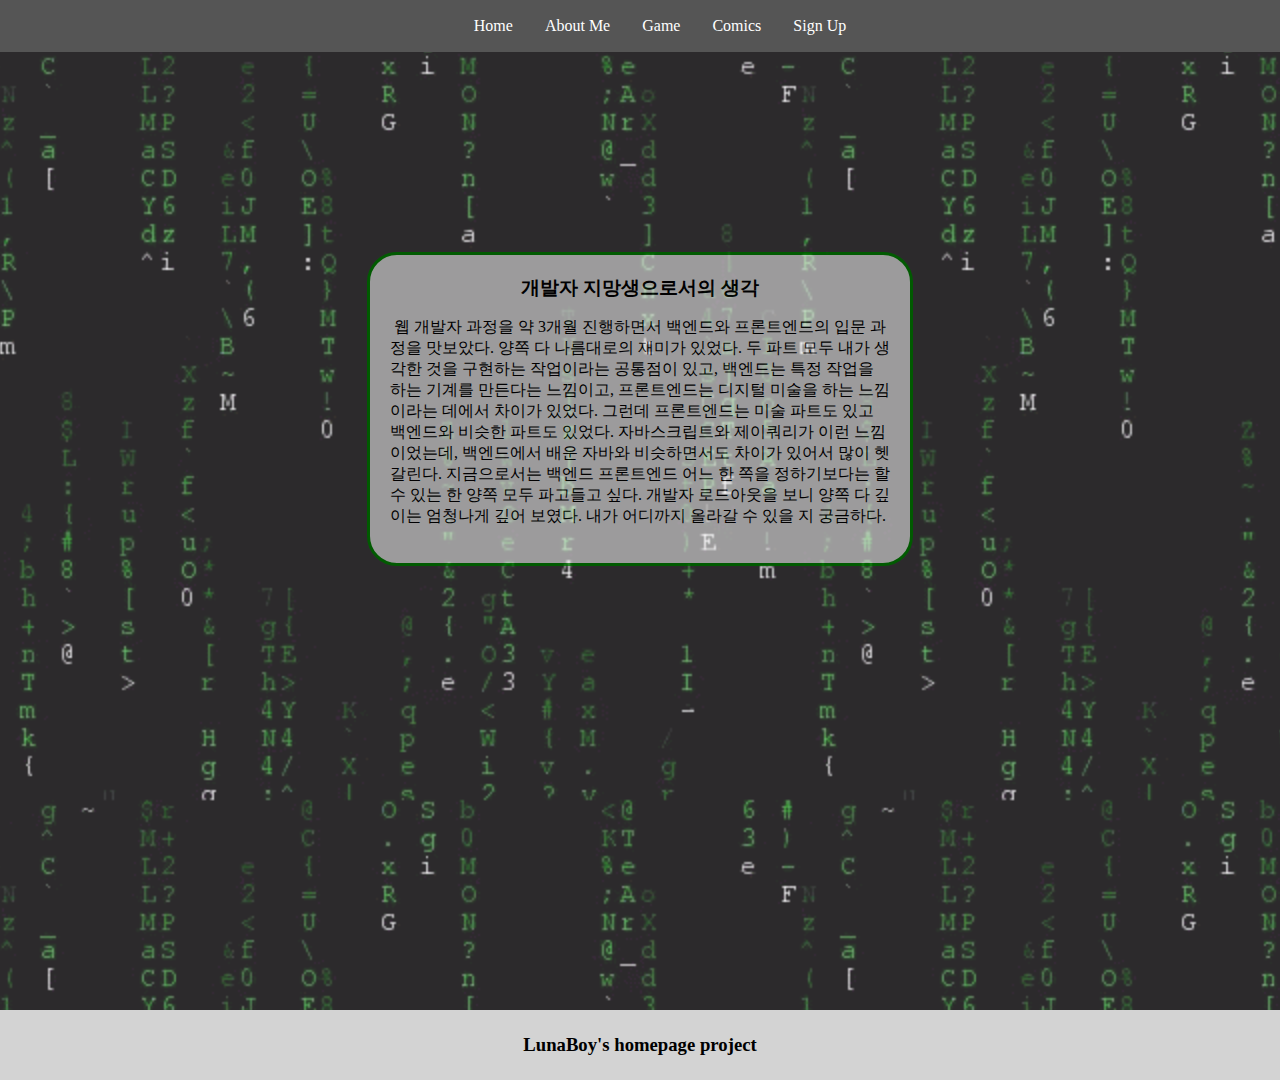
<file: about_me.html>
<!DOCTYPE html>
<html lang="en">
<head>
    <meta charset="UTF-8">
    <meta http-equiv="X-UA-Compatible" content="IE=edge">
    <meta name="viewport" content="width=device-width, initial-scale=1.0">
    <title>About Me</title>
    <link rel="stylesheet" href="./css/about_me.css">
    <script src="js/jquery-3.6.0.js"></script>
    <script src="js/about_me.js"></script>
</head>
<body>
    <button onclick="topFunction()" id="myBtn" title="Go to top">Top</button>
    <header>
        <nav>
            <ul class="navi">
                <li><a href="index.html">Home</a></li>
                <li><a href="about_me.html">About Me</a></li>
                <li><a href="game.html">Game</a></li>
                <li><a href="comics.html">Comics</a></li>
                <li><a href="signup.html">Sign Up</a></li>
            </ul>
        </nav>
    </header>
    <div class="container">
        <section>
            <h3>개발자 지망생으로서의 생각</h2>
            <p>&nbsp;웹 개발자 과정을 약 3개월 진행하면서 백엔드와 프론트엔드의 입문 과정을 맛보았다. 양쪽 다 나름대로의 재미가 있었다. 두 파트 모두 내가 생각한 것을 
                구현하는 작업이라는 공통점이 있고, 백엔드는 특정 작업을 하는 기계를 만든다는 느낌이고, 프론트엔드는 디지털 미술을 하는 느낌이라는 데에서 차이가 있었다.
                그런데 프론트엔드는 미술 파트도 있고 백엔드와 비슷한 파트도 있었다. 자바스크립트와 제이쿼리가 이런 느낌이었는데, 백엔드에서 배운 자바와 비슷하면서도
                차이가 있어서 많이 헷갈린다. 지금으로서는 백엔드 프론트엔드 어느 한 쪽을 정하기보다는 할 수 있는 한 양쪽 모두 파고들고 싶다. 개발자 로드아웃을 보니
                양쪽 다 깊이는 엄청나게 깊어 보였다. 내가 어디까지 올라갈 수 있을 지 궁금하다.
            </p>
        </section>
    </div>
    <footer>
        <h3>LunaBoy's homepage project</h3>
    </footer>
    
<style>
    
    
</style>  
<script>


</script>  
</body>
</html>
</file>
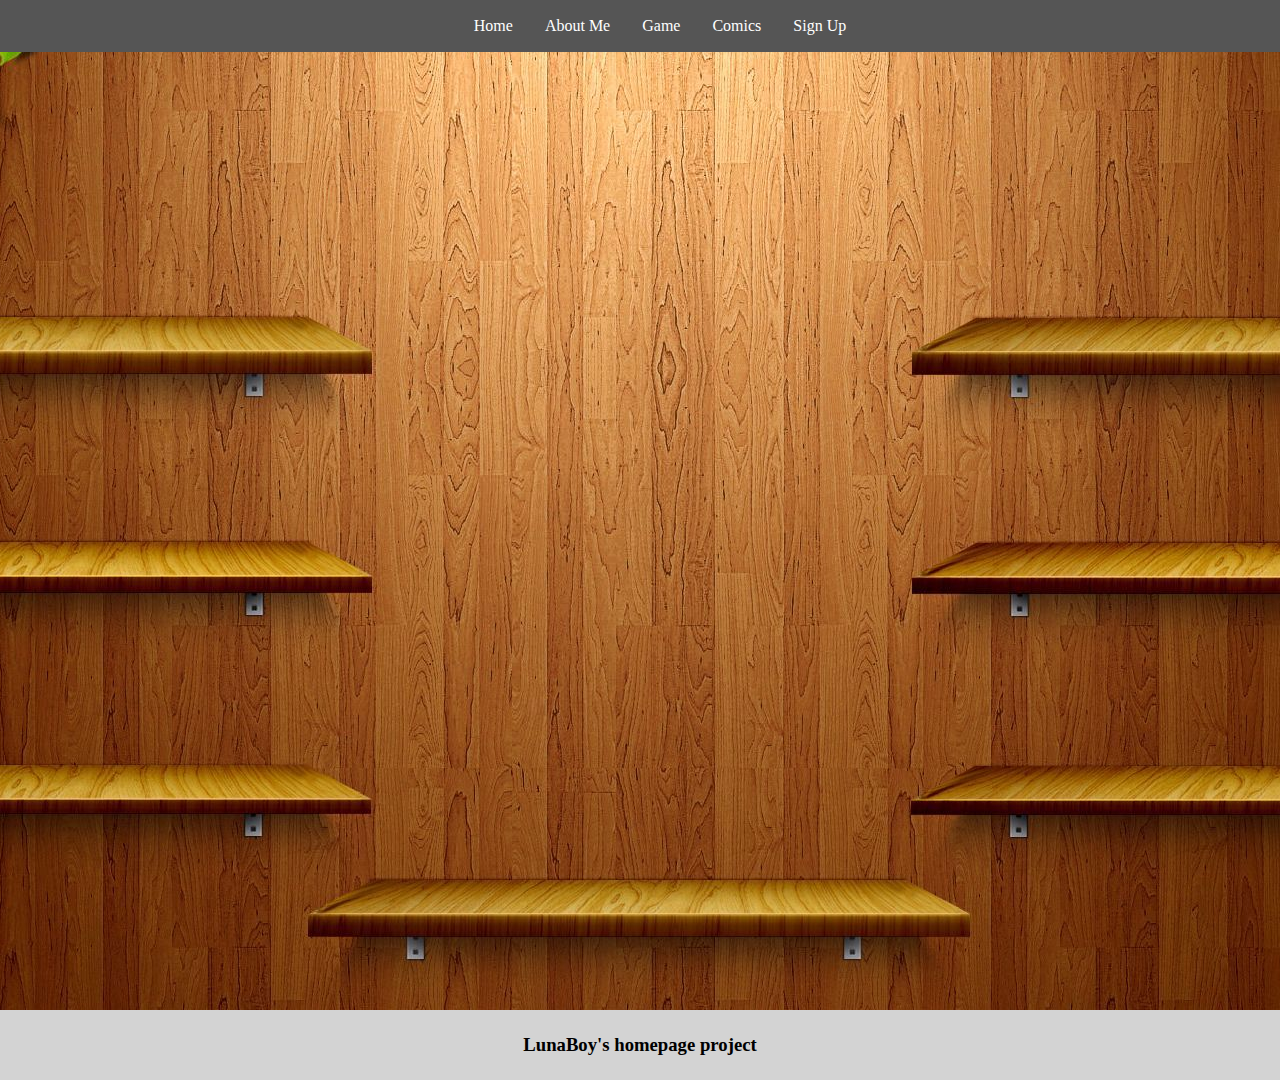
<file: comics.html>
<!DOCTYPE html>
<html lang="en">
<head>
    <meta charset="UTF-8">
    <meta http-equiv="X-UA-Compatible" content="IE=edge">
    <meta name="viewport" content="width=device-width, initial-scale=1.0">
    <title>Comics</title>
    <script src="js/jquery-3.6.0.js"></script>
</head>
<body>
    <button onclick="topFunction()" id="myBtn" title="Go to top">Top</button>
    <header>
        <nav>
            <ul class="navi">
                <li><a href="index.html">Home</a></li>
                <li><a href="about_me.html">About Me</a></li>
                <li><a href="game.html">Game</a></li>
                <li><a href="comics.html">Comics</a></li>
                <!-- <li><a href="etc.html">ETC</a></li> -->
                <li><a href="signup.html">Sign Up</a></li>
            </ul>
        </nav>
    </header>
    <!-- <img src="img/game_backimg0.jpg" id="gameandwatch0" alt=""> -->
    <div class="container">
        <img src="img/bookshelf.jpg" id="bookshelf" alt="">
        <section>
            <article>
                <a href="#">
                    <img src="img/bridestory.png" class="book" id="bridestory" alt="">
                </a>
                <a href="hakumiko.html">
                    <img src="img/hakumiko.jpg" class="book" id="hakumiko" alt="">
                </a>
                <a href="#">
                    <img src="img/fullmetal.jpg" class="book" id="fullmetal" alt="">
                </a>
                <a href="#">
                    <img src="img/highscore.jpg" class="book" id="highscore" alt="">
                </a>
                <a href="#">
                    <img src="img/bluegiant.jpg" class="book" id="bluegiant" alt="">
                </a>
                <a href="#">
                    <img src="img/dungeonbob.jpg" class="book" id="dungeonbob" alt="">
                </a>
                <img src="img/bridestory.png" class="bigbook" id="bigbridestory" alt="">
                <img src="img/hakumiko.jpg" class="bigbook" id="bighakumiko" alt="">
                <img src="img/fullmetal.jpg" class="bigbook" id="bigfullmetal" alt="">
                <img src="img/highscore.jpg" class="bigbook" id="bighighscore" alt="">
                <img src="img/bluegiant.jpg" class="bigbook" id="bigbluegiant" alt="">
                <img src="img/dungeonbob.jpg" class="bigbook" id="bigdungeonbob" alt="">

                <div id="myword">
                    <h1>Comics</h1>
                    <p>
                        &nbsp;게임과 마찬가지로, 만화 또한 어릴때부터 계속해 온 취미이다. 이야기를 감상하는 데에 있어서 게임과 더불어 가장 좋아하는 방식이 만화이다.
                        그림, 말풍선, 대사, 컷배치 등 만화를 구성하는 많은 요소들이 어떻게 활용되느냐에 따라서 완전히 다른 체험을 할 수 있고, 내가 원하는 속도로 감상할 수 있다는 
                        점도 큰 장점이다. 또한 만화책을 수집하는 재미도 있다. 학창시절에는 대여점에서 빌려봤지만 20살 즈음 부터는 많이 좋아하는 작품들은 직접 구입해서 소장하고
                        있다. 여기에서는 내가 좋아하는 작품들 중 일부를 소개한다.
                    </p>
                    <p>(클릭하면 사라집니다)</p>
                </div>
                
                <div id="infobox">
                    <img src="img/pinnedpaper.png" alt="">
                </div>
                <div class="info" id="infobridestory">
                    <h4>신부 이야기</h4>
                    <p> 
                        19세기 후반의 중앙아시아에서 완벽한 신부 아미르와 그 주변인물들이 때로는 즐겁게, 때로는 힘겹게 살아가는 이야기.
                    </p>
                </div>
                <div class="info" id="infohakumiko">
                    <h4>하쿠메이와 미코치</h4>
                    <p> 
                        요정과 동물들이 함께 일하고, 밥먹고, 때로는 술 한잔 하며 살아가는 동화같은 이야기.
                    </p>
                </div>
                <div class="info" id="infofullmetal">
                    <h4>강철의 연금술사</h4>
                    <p> 
                        금기를 저지른 대가로 신체의 일부를 잃어버린 형제는 몸을 되찾기 위해 긴 모험에 나선다. 
                    </p>
                </div>
                <div class="info" id="infohighscore">
                    <h4>하이스코어 걸</h4>
                    <p> 
                        오락실과 불량과자가 한창이던 시절, 격투게임에 진심인 소년과 소녀의 인연이 시작된다.
                    </p>
                </div>
                <div class="info" id="infobluegiant">
                    <h4>블루 자이언트</h4>
                    <p> 
                       우연히 재즈 콘서트를 보게 된 중학생 미야모토 다이가 세계 최고의 색소폰 연주자가 되기 위해 노력하는 이야기.
                    </p>
                </div>
                <div class="info" id="infodungeonbob">
                    <h4>던전밥</h4>
                    <p> 
                        클래식한 던전 탐험과 먹음직스러운 먹방, 그리고 탄탄한 스토리까지 겸비한 완성도 높은 작품.
                    </p>
                </div>
            </article>
        </section>
    </div>
    <footer>
        <h3>LunaBoy's homepage project</h3>
    </footer>
    
<style>
    header {
        /* position: sticky; */
        /* top: 0; */
        background-color: #555;
    }
    html, body {
        margin: 0;
    }
    body {
        background-color: #A06509;
    }
    h1 {
        font-size: 2.5em;
        text-align: center;
        margin-top: 20px;
    }
    h3 {
        margin: 0 auto;
    }
    ul.navi {
        display: flex;
        justify-content: center;
        /* position: fixed; */
        margin: 0 auto;
        top: 0;
    }
    .navi li {
        z-index: 10;
        list-style-type: none;
        line-height: 52px;
        transition-duration: .7s;
    }
    .navi li:hover {
        background-color: white;
    }
    .navi li:hover a{
        color: #555;
    }
    .navi li a {
        color: white;
        text-decoration-line: none;
        padding: 16px;
    }
    .container {
        position: relative;
        overflow: hidden;
        height: 958px;
        display: flex;
        justify-content: center;
        flex-direction: column;
        align-items: center;
        line-height: 28px;
    }
    section {
        width: 570px;
        height: 405px;
        position: absolute;
    }
    article {
        width: 510px;
        border-radius: 20px;
        left: 38px;
        position: absolute;
        top: -50px;
    }
    #infobox {
        opacity: 0;
        position: relative;
        width: 190px;
        height: 200px;
        top: -207px;
        left: 162px;
    }
    #infobox img {
        position: absolute;
        width: 188px;
    }
    .info {
        opacity: 0;
        position: absolute;
        width: 153px;
        height: 200px;
        top: -148px;
        left: 180px;
    }
    .info h4 {
        margin: -10px;
        text-align: center;
    }
    .info p {
        font-size: .8em;
        line-height: 165%;
    }
    #myword {
        width: 415px;
        height: 400px;
        background-color: rgb(255, 255, 255, 0.7);
        position: relative;
        top: -127px;
        left: 20px;
        color: black;
        padding: 20px;
        border: 3px solid darkgray;
        border-radius: 30px;
        opacity: 0;
    }
    #myword :nth-child(3) {
        font-size: .9em;
        color: rgb(85, 85, 85);
        text-align: center;
    }
    #bookshelf {
        opacity: 0;
        position: absolute;
        width: 1920px;
    }
    .book {
        position: absolute;
        height: 180px;
        border: 1px solid rgb(32, 32, 32);
        box-shadow: 8px -5px 12px #111111;
        opacity: 0;
    }
    .bigbook {
        position: absolute;
        height: 600px;
        top: -80px;
        left: 36px;
        border: 1px solid rgb(32, 32, 32);
        box-shadow: 28px -20px 21px -5px #111111;
        opacity: 0;
    }
    #hakumiko {
        top: -180px;
        left: -400px;
    }
    #bridestory {
        top: -180px;
        right: -400px;
    }
    #highscore {
        top: 45px;
        left: -400px;
    }
    #dungeonbob {
        top: 45px;
        right: -400px;
    }
    #fullmetal {
        top: 268px;
        left: -400px;
    }
    #bluegiant {
        top: 268px;
        right: -400px;
    }
    .icon {
        position: relative;
        border-radius: 10px;
        border: 5px solid #C98C10;
        padding: 5px;
        transition-duration: .5s;
    }
    .icon:hover {
        transform: translateY(-20px);
        background-color: black;
    }
    footer {
        display: flex;
        justify-content: center;
        align-items: center;
        background-color: lightgray;
        text-align: center;
        height: 70px;
        /* bottom: -16px; */
        /* bottom: -32px; */
        position: relative;
    }
    
    #myBtn {
    display: none; /* Hidden by default */
    position: fixed; /* Fixed/sticky position */
    bottom: 20px; /* Place the button at the bottom of the page */
    right: 30px; /* Place the button 30px from the right */
    z-index: 99; /* Make sure it does not overlap */
    border: none; /* Remove borders */
    outline: none; /* Remove outline */
    background-color: #1E4BC8; /* Set a background color */
    color: white; /* Text color */
    cursor: pointer; /* Add a mouse pointer on hover */
    padding: 15px; /* Some padding */
    border-radius: 10px; /* Rounded corners */
    font-size: 18px; /* Increase font size */
    }

    #myBtn:hover {
    background-color: #555; /* Add a dark-grey background on hover */
    }
    
</style>  
<script>
// 맨 위로 가기 버튼
//Get the button:
mybutton = document.getElementById("myBtn");

// When the user scrolls down 20px from the top of the document, show the button
window.onscroll = function() {scrollFunction()};

function scrollFunction() {
  if (document.body.scrollTop > 20 || document.documentElement.scrollTop > 20) {
    mybutton.style.display = "block";
  } else {
    mybutton.style.display = "none";
  }
}

// When the user clicks on the button, scroll to the top of the document
function topFunction() {
  document.body.scrollTop = 0; // For Safari
  document.documentElement.scrollTop = 0; // For Chrome, Firefox, IE and Opera
}


// 딱히 뭔가 하지 않아도 자동으로 실행되도록 한 함수들
$(document).ready(function() {
    $(bookshelf).delay(100).animate({opacity: 1}, 500);
    const style1 = {
        top: "-120px",
        opacity: 1
    }
    const style2 = {
        top: "105px",
        opacity: 1
    }
    const style3 = {
        top: "328px",
        opacity: 1
    }
    $(hakumiko).delay(1000).animate(style1, 800);
    $(highscore).delay(1400).animate(style2, 800);
    $(fullmetal).delay(1800).animate(style3, 800);
    $(bridestory).delay(2200).animate(style1, 800);
    $(dungeonbob).delay(2600).animate(style2, 800);
    $(bluegiant).delay(3000).animate(style3, 800);

    $(myword).delay(3500).animate({top: '-67px', opacity: 1}, 800);
    $(myword).click(e => {
        $(myword).fadeOut(500);
    })

});

const style4 = {
    top: "20px",
    opacity: 1
}
const style5 = {
    top: "-80px",
    opacity: 0
}

// 진열된 책에 마우스 올리면 책이 조금 올라가고 중앙에 큰 이미지가 내려오면서 fadein, 그게 끝나면 작품설명 메모가 fadein. 마우스 치우면 중앙 이미지와 작품설명 메모 동시에 fadeout (animate() 안에서 함수가 나오면 이거 끝나고 안의 함수 실행이다.)
// 중앙 이미지 나온 후 작품설명 나오게 하니까 마우스가 아주 짧은 시간동안 스쳐 지나가면 뭔가 오류가 나서 그냥 동시에 나오도록 수정
// 중앙 이미지 나오게 하는 animate 안에 작품설명 animate 넣지 않고 그냥 딜레이를 줬다.
$(hakumiko).hover(
    e => {
        $(hakumiko).animate({top: "-140px"}, 150);
        $(bighakumiko).animate(style4, 500);
        $(infobox).delay(400).animate({opacity: 1}, 300);
        $(infohakumiko).delay(400).animate({opacity: 1}, 300);
    },
    e => {
        $(hakumiko).animate({top: "-120px"}, 150);
        $(bighakumiko).animate(style5, 500);
        $(infobox).animate({opacity: 0}, 300);
        $(infohakumiko).animate({opacity: 0}, 300);
});
$(highscore).hover(
    e => {
        $(highscore).animate({top: "85px"}, 150);
        $(bighighscore).animate(style4, 500);
        $(infobox).delay(400).animate({opacity: 1}, 300);
        $(infohighscore).delay(400).animate({opacity: 1}, 300);
    },
    e => {
        $(highscore).animate({top: "105px"}, 150);
        $(bighighscore).animate(style5, 500);
        $(infobox).animate({opacity: 0}, 300);
        $(infohighscore).animate({opacity: 0}, 300);
});
$(fullmetal).hover(
    e => {
        $(fullmetal).animate({top: "308px"}, 150);
        $(bigfullmetal).animate(style4, 500);
        $(infobox).delay(400).animate({opacity: 1}, 300);
        $(infofullmetal).delay(400).animate({opacity: 1}, 300);
    },
    e => {
        $(fullmetal).animate({top: "328px"}, 150);
        $(bigfullmetal).animate(style5, 500);
        $(infobox).animate({opacity: 0}, 300);
        $(infofullmetal).animate({opacity: 0}, 300);
});
$(bridestory).hover(
    e => {
        $(bridestory).animate({top: "-140px"}, 150);
        $(bigbridestory).animate(style4, 500);
        $(infobox).delay(400).animate({opacity: 1}, 300);
        $(infobridestory).delay(400).animate({opacity: 1}, 300);
    },
    e => {
        $(bridestory).animate({top: "-120px"}, 150);
        $(bigbridestory).animate(style5, 500);
        $(infobox).animate({opacity: 0}, 300);
        $(infobridestory).animate({opacity: 0}, 300);
});
$(dungeonbob).hover(
    e => {
        $(dungeonbob).animate({top: "85px"}, 150);
        $(bigdungeonbob).animate(style4, 500);
        $(infobox).delay(400).animate({opacity: 1}, 300);
        $(infodungeonbob).delay(400).animate({opacity: 1}, 300);
    },
    e => {
        $(dungeonbob).animate({top: "105px"}, 150);
        $(bigdungeonbob).animate(style5, 500);
        $(infobox).animate({opacity: 0}, 300);
        $(infodungeonbob).animate({opacity: 0}, 300);
});
$(bluegiant).hover(
    e => {
    // 수정 전 방식
    //     $(bluegiant).animate({top: "308px"}, 150);
    //     $(bigbluegiant).animate(style4, 500, function() {
    //         $(infobox).animate({opacity: 1}, 300);
    //         $(infobluegiant).animate({opacity: 1}, 300)
    //     });
        $(bluegiant).animate({top: "308px"}, 150);
        $(bigbluegiant).animate(style4, 500);
        $(infobox).delay(400).animate({opacity: 1}, 300);
        $(infobluegiant).delay(400).animate({opacity: 1}, 300);
    },
    e => {
        $(bluegiant).animate({top: "328px"}, 150);
        $(bigbluegiant).animate(style5, 500);
        $(infobox).animate({opacity: 0}, 300);
        $(infobluegiant).animate({opacity: 0}, 300);
});

</script>  
</body>
</html>
</file>
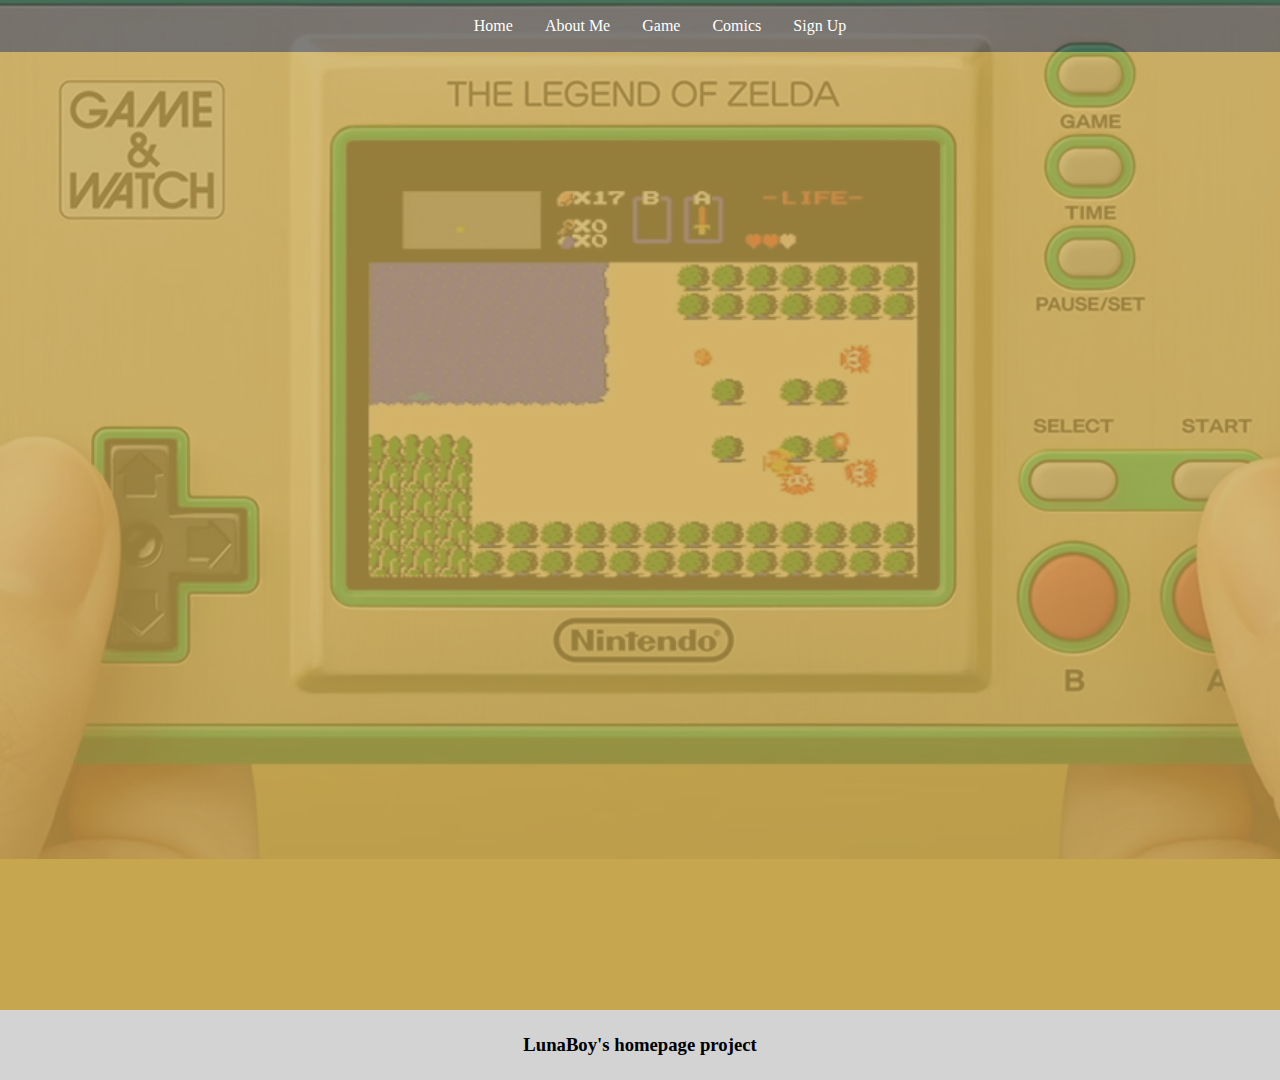
<file: game.html>
<!DOCTYPE html>
<html lang="en">
<head>
    <meta charset="UTF-8">
    <meta http-equiv="X-UA-Compatible" content="IE=edge">
    <meta name="viewport" content="width=device-width, initial-scale=1.0">
    <title>Game</title>
    <script src="js/jquery-3.6.0.js"></script>
</head>
<body>
    <button onclick="topFunction()" id="myBtn" title="Go to top">Top</button>
    <header>
        <nav>
            <ul class="navi">
                <li><a href="index.html">Home</a></li>
                <li><a href="about_me.html">About Me</a></li>
                <li><a href="game.html">Game</a></li>
                <li><a href="comics.html">Comics</a></li>
                <!-- <li><a href="etc.html">ETC</a></li> -->
                <li><a href="signup.html">Sign Up</a></li>
            </ul>
        </nav>
    </header>
    <!-- <img src="img/game_backimg0.jpg" id="gameandwatch0" alt=""> -->  <!-- 이렇게 두니까 브라우저 창 크기를 줄여도 이거 width는 1920px 고정이었다. 이 이미지를 body의 백그라운드이미지로 넣으니까 해결됐다. -->
    <div class="container">
        <img src="img/game_backimg.jpg" id="gameandwatch" alt="">
        <section>
            <article>
                <h1>VIDEO GAME</h1>    
                <p>&nbsp;나는 게임을 좋아한다. 너무 오래 전이라 기억이 확실하지는 않지만, 유치원 때부터 게임을 했다. 처음으로 한 게임은 슈퍼 마리오 브라더스1이었는데, tv 화면 안에
                    있는 캐릭터가 내 조작에 맞춰서 움직이고, 버섯을 먹어서 덩치가 커지고, 적을 밟으면서 앞으로 나아가는 경험은 정말 환상적이었다. 그때부터 게임은 내가 가장 좋아하는 
                    것이 되었고, 시간이 흐른 지금은 예전만큼은 아니지만 그래도 여전히 나의 가장 큰 관심사이다. 그래서 나의 게임 이야기를 조금 풀어보고자 한다.
                </p>
                <div id="game_icon_box">
                    <a href="sonic.html" target="">
                        <img src="img/asonic.gif" class="icon" id="sonicIcon" width="100px" title="소닉 더 헤지혹 시리즈" alt="">
                    </a>
                    <a href="#" target="">
                        <img src="img/arockman.gif" class="icon" id="rockmanIcon" width="100px" title="록맨 시리즈" alt="">
                    </a>
                    <a href="#" target="">
                        <img src="img/alink.gif" class="icon" id="zeldaIcon" width="100px" title="젤다의 전설 시리즈" alt="">
                    </a>
                    <a href="#" target="">
                        <img src="img/amario.gif" class="icon" id="marioIcon" width="100px" title="그 외 게임들" alt="">
                    </a>
                </div>
            </article>
        </section>
    </div>
    <footer>
        <h3>LunaBoy's homepage project</h3>
    </footer>
    
<style>
    header {
        /* position: sticky; */
        /* top: 0; */
        background-color: #555;
    }
    html, body {
        margin: 0;
        background-image: url("img/game_backimg0.jpg");
    }
    h1 {
        font-family: "8BIT WONDER Nominal";
        font-size: 2.5em;
        text-align: center;
    }
    h3 {
        margin: 0 auto;
    }
    ul.navi {
        display: flex;
        justify-content: center;
        /* position: fixed; */
        margin: 0 auto;
        top: 0;
    }
    .navi li {
        z-index: 10;
        list-style-type: none;
        line-height: 52px;
        transition-duration: .7s;
    }
    .navi li:hover {
        background-color: white;
    }
    .navi li:hover a{
        color: #555;
    }
    .navi li a {
        color: white;
        text-decoration-line: none;
        padding: 16px;
    }
    .container0 {
        position: relative;
        opacity: 0;
        overflow: hidden;
        top: -200px;
        height: 958px;
        display: flex;
        justify-content: center;
        flex-direction: column;
        align-items: center;
        line-height: 28px;
    }
    .container {
        position: relative;
        opacity: 0;
        overflow: hidden;
        top: -200px;
        height: 958px;
        display: flex;
        justify-content: center;
        flex-direction: column;
        align-items: center;
        line-height: 28px;
    }
    section {
        display: none;
        width: 570px;
        height: 405px;
        background-color: rgba(0, 0, 0, 0.8);
        position: absolute;
    }
    article {
        display: none;
        width: 510px;
        border-radius: 20px;
        left: 38px;
        position: absolute;
        /* background-color: black; */
        color: white;
        top: -50px;
    }
    #gameandwatch0 {
        position: absolute;
        width: 1920px;
        height: 958px;
    }
    #gameandwatch {
        position: absolute;
        width: 1920px;
    }
    #game_icon_box {
        display: flex;
        justify-content: space-between;
    }
    .icon {
        position: relative;
        border-radius: 10px;
        border: 5px solid #C98C10;
        padding: 5px;
        transition-duration: .5s;
        filter: grayscale(100%);
    }
    .icon:hover {
        transform: translateY(-20px);
        background-color: black;
        filter: none;
    }
    footer {
        display: flex;
        justify-content: center;
        align-items: center;
        background-color: lightgray;
        text-align: center;
        height: 70px;
        /* bottom: -16px; */
        /* bottom: -32px; */
        position: relative;
    }
    .fadein {
        opacity:0;
    }
    
    #myBtn {
    display: none; /* Hidden by default */
    position: fixed; /* Fixed/sticky position */
    bottom: 20px; /* Place the button at the bottom of the page */
    right: 30px; /* Place the button 30px from the right */
    z-index: 99; /* Make sure it does not overlap */
    border: none; /* Remove borders */
    outline: none; /* Remove outline */
    background-color: #1E4BC8; /* Set a background color */
    color: white; /* Text color */
    cursor: pointer; /* Add a mouse pointer on hover */
    padding: 15px; /* Some padding */
    border-radius: 10px; /* Rounded corners */
    font-size: 18px; /* Increase font size */
    }

    #myBtn:hover {
    background-color: #555; /* Add a dark-grey background on hover */
    }
    
</style>  
<script>
// 맨 위로 가기 버튼
//Get the button:
mybutton = document.getElementById("myBtn");

// When the user scrolls down 20px from the top of the document, show the button
window.onscroll = function() {scrollFunction()};

function scrollFunction() {
  if (document.body.scrollTop > 20 || document.documentElement.scrollTop > 20) {
    mybutton.style.display = "block";
  } else {
    mybutton.style.display = "none";
  }
}

// When the user clicks on the button, scroll to the top of the document
function topFunction() {
  document.body.scrollTop = 0; // For Safari
  document.documentElement.scrollTop = 0; // For Chrome, Firefox, IE and Opera
}


// 딱히 뭔가 하지 않아도 자동으로 실행되도록 한 함수들
$(document).ready(function() {

    // 게임&워치 배경그림이 왼쪽에서 나오면서 fadein
    const style1 = {
        opacity: 1,
        top: 0
    }
    $(".container").delay(400).animate(style1, 900);

    // 검은 배경이 화면 자리에 slideDown(슬라이드다운인데 화면 중앙부터 위아래로 펼쳐진다. 이게 보기 좋긴 한데 왜 이렇게 되지?)
    $("section").delay(1900).slideDown(1100, "linear");

    // 텍스트가 show
    $("article").delay(3000).show(3000);

});

</script>  
</body>
</html>
</file>
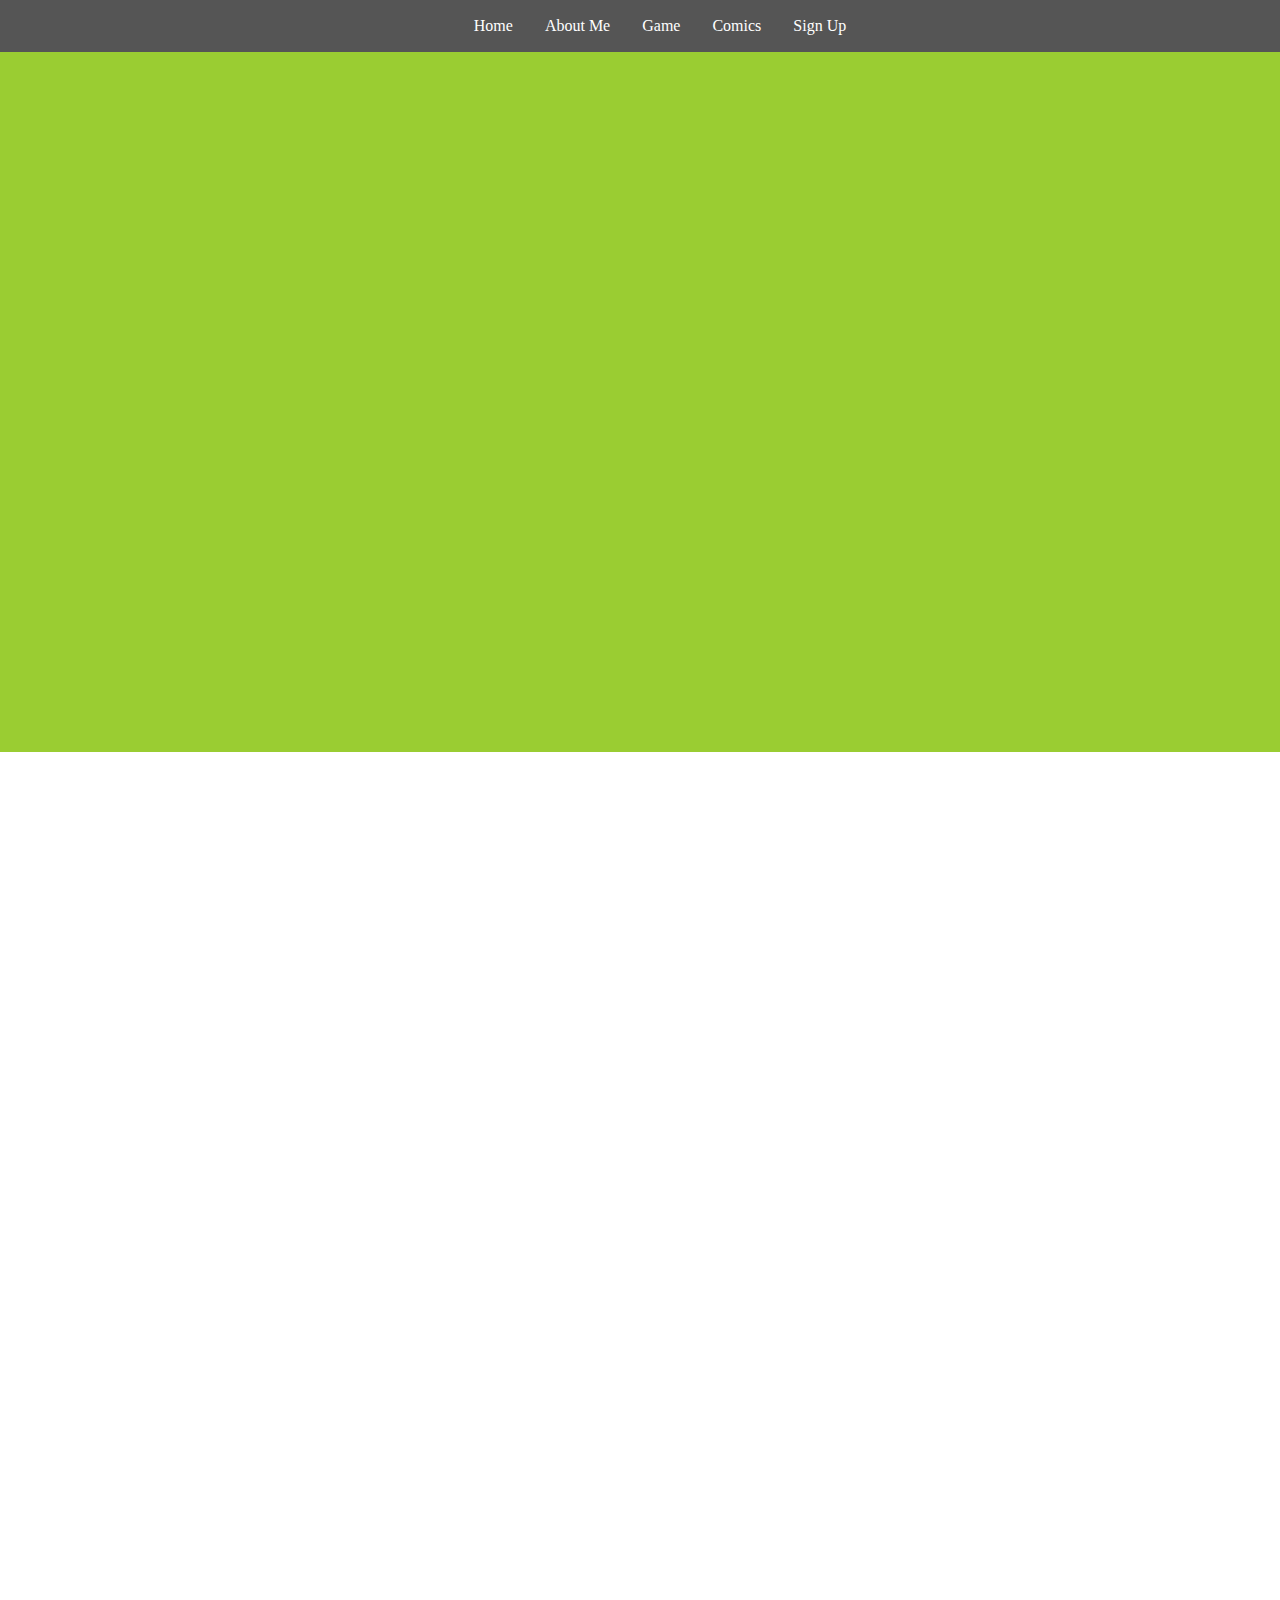
<file: hakumiko.html>
<!DOCTYPE html>
<html lang="en">
<head>
    <meta charset="UTF-8">
    <meta http-equiv="X-UA-Compatible" content="IE=edge">
    <meta name="viewport" content="width=device-width, initial-scale=1.0">
    <title>하쿠메이와 미코치</title>
    <script src="js/jquery-3.6.0.js"></script>
</head>
<body>
    <button onclick="topFunction()" id="myBtn" title="Go to top">Top</button>
    <header>
        <nav>
            <ul class="navi">
                <li><a href="index.html">Home</a></li>
                <li><a href="about_me.html">About Me</a></li>
                <li><a href="game.html">Game</a></li>
                <li><a href="comics.html">Comics</a></li>
                <!-- <li><a href="etc.html">ETC</a></li> -->
                <li><a href="signup.html">Sign Up</a></li>
            </ul>
        </nav>
    </header>
    <div id="headerimgBox">
        <!-- <img src="img/hakumiko1.jpg" id="headerimg3" alt="">
        <img src="img/hakumiko2.jpg" id="headerimg4" alt=""> -->
        <img src="img/hakumiko3.jpg" id="headerimg1" alt="">
        <img src="img/hakumikologo.png" id="headerimg2" alt="">
    </div>
    <div class="container">
        <article>
            <h1>하쿠메이와 미코치</h1>
            <p>
                &nbsp;어른을 위한 동화책, 하쿠메이와 미코치이다. 신장이 9cm 정도인 요정들과 다양한 동물들이 함께 살아가는 세계관을 배경으로 이야기를 풀어내는데, 설정이 굉장히
                매력적이다. 마냥 동화처럼 매일 노래부르고 춤추고 노는게 아니고, 현실세계처럼 먹고살기 위해 일을 하는 모습을 보여준다. 작중에 나오는 직업만 해도 짐꾼, 택시(?),
                미용사, 석공, 재봉사, 요리사, 구멍가게 주인 등 매우 현실적이다. 물론 가희나 네크로맨서같은 판타지스러운 직업도 있다. 이 작품은 현실적인 면과 동화적인 면을
                매우 적절히 조합하여서, 작중 인물들의 살아가는 모습을 보는 것 만으로도 입에 미소를 짓게 만든다. 
            </p>
            <br>
            <div class="articleImgBox">
                <img src="img/13.jpg" class="scale" width="700px;" alt="">
                <p>🔼 작화가 매우 뛰어난 작품이다. 특히 동물 묘사는 정말 놀라울 수준.  </p>
            </div>                
            <p>
                그리고 음식도 자주 나오는데, 작중의 요정들은 인간에 비해 매우 작기 때문에 커피콩 한개를 쪼개서 커피를 끓인다거나 쌀알 하나로 밥을 잔뜩 만든다거나 한다.
                이런 묘사가 이 작품의 재미 중 하나이다. 그리고 무엇인지 알아볼 수는 없는 음식인 경우도 많은데, 이런 것들도 참 먹음직스러워 보인다. 
        
            </p>

            <br><br><br>

            <!-- <div class="videoBox">
                <video muted autoplay loop>
                    <source src="/choihyunggu/video/[mix]Sonic the Hedgehog 3 & Knuckles playthrough ~Longplay~.mp4" type="video/mp4">
                </video>
                <div class="sonicLogoBox fadein">
                    <img src="/choihyunggu/img/sonic3.png" id="sonic3Logo" alt="" width="480px;">
                </div>
            </div>
            <h2>소닉 더 헤지혹 3</h2>
            <audio controls>
                <source src="/choihyunggu/music/106 Angel Island.mp3" type="audio/mpeg">
            </audio>
            <p class="bgmText">&nbsp;&nbsp;&nbsp;BGM - 'Angel Island bgm'</p> -->

        </article>
        <footer>   <!-- 다른 페이지들은 footer를 container 밑에 뒀는데, 이 페이지는 처음 로드했을때 container를 diplay:none 해놨기때문에 footer가 위에 보이게 된다. 그래서 container에 넣었다. -->
            <h3>LunaBoy's homepage project</h3>
        </footer>
    </div>
    
    <style>
    header {
        position: sticky;
        top: 0;
        z-index: 10;
        background-color: #555;
    }
    html, body {
        margin: 0;
    }
    h1 {
        font-size: 2.5em;
        text-align: center;
    }
    h2 {
        text-align: center;
    }
    ul.navi {
        display: flex;
        justify-content: center;
        /* position: fixed; */
        margin: 0 0 8px 0;
        top: 0;
    }
    .navi li {
        z-index: 10;
        list-style-type: none;
        line-height: 52px;
        transition-duration: .7s;
    }
    .navi li:hover {
        background-color: white;
    }
    .navi li:hover a{
        color: #555;
    }
    .navi li a {
        color: white;
        text-decoration-line: none;
        padding: 16px;
    }
    .container {
        /* display: flex; */
        /* flex-direction: column; */
        opacity: 0;
        justify-content: space-around;
        align-items: center;
        line-height: 28px;
        animation: fadeIn2 1s;
        animation-delay: 2.4s;
        animation-fill-mode: forwards;
    }
    article {
        width: 800px;
        height: 2000px;
        border-radius: 20px;
        margin: auto;
        position: relative;
        top: 24px;
    }
    #headerimgBox {
        height: 700px;
        /* background: rgb(100, 149, 237); */
        background: yellowgreen;
        margin-top: -8px;
        position: relative;
        display: flex;
        justify-content: center;
    }
    #headerimg1 {
        height: 700px;
        position: relative;
        opacity: 0;
        animation: fadein 1.5s;
        animation-delay: 0.3s;   /* 이 줄이 animation: 위에 가니까 적용이 안된다. animation 속성들끼리 쓰는 순서가 있는 듯 하다. */
        animation-fill-mode: forwards;
    }
    #headerimg2 {
        height: 250px;
        left: 380px;
        position: absolute;
        opacity: 0;
        animation: ytransform 1.5s;
        animation-delay: 1.1s;
        animation-fill-mode: forwards;
    }
    @keyframes fadein {
        from {
            opacity:0;
            top: -300px;
        }
        to {
            opacity:1;
            top: 0;
        }
    }
    @keyframes ytransform {
        from {
            opacity:0;
            top: -150px;
        }
        to {
            opacity:1;
            top: 70px;
        }
    }

    @keyframes fadeIn2 {
        from {
            opacity:0;
        }
        to{
            opacity:1;
        }
    }
    .articleImgBox {
        display: flex;
        flex-direction: column;
        justify-content: center;
        align-items: center;
    }
    .bgmText {
        font-size: .9em; 
        color:rgb(110, 110, 110);
    }
    .scale {
        transition-duration: .3s;
    }
    .scale:hover {
        transform: scale(1.4);
        border-radius: 20px;
        box-shadow: 0px 0px 20px 5px gray;
    }
    .articleImgBox>p {
        font-size: 0.8em;
        color: #0066CC;
    }
    .videoBox {
        width: 800px;
        position: relative;
        display: flex;
        flex-direction: column;
    }
    .sonicLogoBox {
        width: 800px;
        height: 450px;
        position: absolute;
        background-color: rgba(0, 0, 0, 0.45);   /* 그냥 opacity를 조절해버리면 박스 안의 요소들(여기서는 로그)도 적용되므로 rgba를 사용해야 한다. */
        display: flex;
        flex-direction: column;
        justify-content: center;
        align-items: center;
    }
    footer {
        background-color: lightgray;
        text-align: center;
        height: 70px;
        display: flex;
        justify-content: center;
        align-items: center;
    }
    .fadein {
        opacity:0;
    }
    
    #myBtn {
    display: none; /* Hidden by default */
    position: fixed; /* Fixed/sticky position */
    bottom: 20px; /* Place the button at the bottom of the page */
    right: 30px; /* Place the button 30px from the right */
    z-index: 99; /* Make sure it does not overlap */
    border: none; /* Remove borders */
    outline: none; /* Remove outline */
    background-color: #1E4BC8; /* Set a background color */
    color: white; /* Text color */
    cursor: pointer; /* Add a mouse pointer on hover */
    padding: 15px; /* Some padding */
    border-radius: 10px; /* Rounded corners */
    font-size: 18px; /* Increase font size */
    }

    #myBtn:hover {
    background-color: #555; /* Add a dark-grey background on hover */
    }
    
    </style>  
    <script>
    // 맨 위로 가기 버튼
    //Get the button:
    mybutton = document.getElementById("myBtn");

    // When the user scrolls down 20px from the top of the document, show the button
    window.onscroll = function() {scrollFunction()};

    function scrollFunction() {
    if (document.body.scrollTop > 20 || document.documentElement.scrollTop > 20) {
        mybutton.style.display = "block";
    } else {
        mybutton.style.display = "none";
    }
    }

    // When the user clicks on the button, scroll to the top of the document
    function topFunction() {
    document.body.scrollTop = 0; // For Safari
    document.documentElement.scrollTop = 0; // For Chrome, Firefox, IE and Opera
    }


    // 딱히 뭔가 하지 않아도 자동으로 실행되도록 한 함수들
    $(document).ready(function() {

         // css로 했던 헤더이미지들 fadein+y축 이동을 jquery로 해봤는데 움직임이 다르다. css로 한 게 시작점과 종결점 속도차가 눈에 띄게 차이남.
        // jquery는 linear 버그난 줄 알았는데 linear 진짜 줘보니까 버그 아니었음. css에 비하면 linear스럽다.
        // 헤더이미지에 넣을 효과로는 css로 한 게 더 마음에 들어서 일단 복구하고, 작업한 건 여기에 남겨뒀다. 이걸로 하려면 style에서 아래 3객체 수정해야한다.
        // const style1 = {
        //     opacity: 1,
        //     top: 0
        // }
        // const style2 = {
        //     opacity: 1,
        //     top: "70px"
        // }
        // $(headerimg1).delay(200).animate(style1, 1300);
        // $(headerimg2).delay(1200).animate(style2, 1100);
        // $(".container").delay(2200).animate({opacity: 1}, 1500);
    });

    // 오디오 태그 하나 재생하면 다른것들은 정지하게 만들기
    // audio태그를 작동시킬 때 뭐라고 써야할지부터 찾아야했고(.change 안됨, .play 안됨. on("play" 하니까 된다)), 지금 조작한 audio태그 외의 것들을 어떻게 조작할지도 찾느라 힘들었다.
    // :not 선택자, $().prop 등 온갖 방법 다 시도해보다가 성공한 방법이 아래의 코드. 매우 간단했다...
    $("audio").on("play", e => {
        $("audio").each((index, elem) => {
            if(elem != e.target)
                elem.pause();   // .play(): 미디어 파일 재생, .pause(): 미디어 파일 일시정지
        });
    });
    
    </script>  
</body>
</html>
</file>
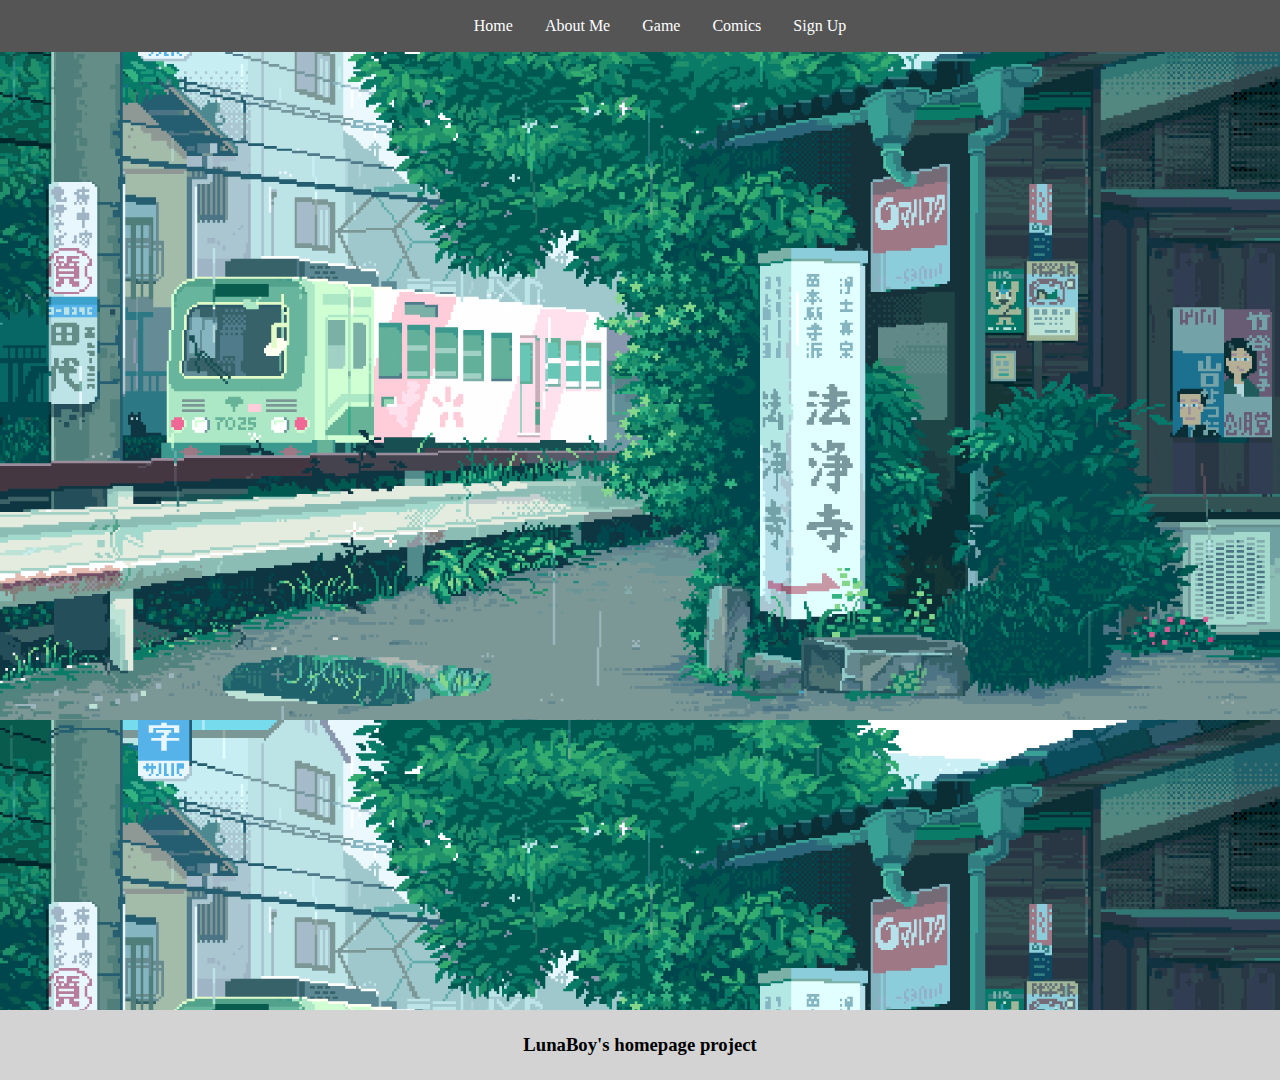
<file: signup.html>
<!DOCTYPE html>
<html lang="en">
<head>
    <meta charset="UTF-8">
    <meta http-equiv="X-UA-Compatible" content="IE=edge">
    <meta name="viewport" content="width=device-width, initial-scale=1.0">
    <title>Sign Up</title>
    <script src="js/jquery-3.6.0.js"></script>
</head>
<body>
    <header>
        <nav>
            <ul class="navi">
                <li><a href="index.html">Home</a></li>
                <li><a href="about_me.html">About Me</a></li>
                <li><a href="game.html">Game</a></li>
                <li><a href="comics.html">Comics</a></li>
                <!-- <li><a href="etc.html">ETC</a></li> -->
                <li><a href="signup.html">Sign Up</a></li>
            </ul>
        </nav>
    </header>
    <div class="container">
        <section>
            <!-- 회원가입 폼 -->
            <form action="javascript:saveMember();" name="memberFrm">
                <table class="enroll">
                    <tr>
                        <th>아이디<span class="req"><!-- * --></span></th>
                        <td>
                            <input type="text" name="userId" id="userId" >
                        </td>
                    </tr>
                    <tr>
                        <th>비밀번호<span class="req"><!-- * --></span></th>
                        <td>
                            <input type="password" name="pwd" id="pwd" >
                        </td>
                    </tr>
                    <tr>
                        <th>비밀번호확인</th>
                        <td>
                            <input type="password" id="pwdCheck">
                        </td>
                    </tr>
                    <tr>
                        <th>이름<span class="req"><!-- * --></span></th>
                        <td>
                            <input type="text" name="userName" id="userName" > 
                        </td>
                    </tr>
                    <tr>
                        <th>주민번호<span class="req"><!-- * --></span></th>
                        <td>
                            <input type="text" name="ssn1" id="ssn1" class="short" >-
                            <input type="password" name="ssn2" id="ssn2" class="short" >
                        </td>
                    </tr>
                    <tr>
                        <th>이메일<span class="req"><!-- * --></span></th>
                        <td>
                            <input type="email" name="email" id="email" >
                        </td>
                    </tr>
                    <tr>
                        <th>전화번호<span class="req"><!-- * --></span></th>
                        <td>
                            <input type="text" name="tel1" id="tel1" class="phone" >-
                            <input type="text" name="tel2" id="tel2" class="phone" >-
                            <input type="text" name="tel3" id="tel3" class="phone" >
                        </td>
                    </tr>
                    <tr>
                        <th>직업</th>
                        <td>
                            <select name="job" id="job">
                                <option value="공무원">공무원</option>
                                <option value="개발자" selected>개발자</option>
                                <option value="무직">무직</option>
                            </select>
                        </td>
                    </tr>
                    <tr>
                        <th>취미</th>
                        <td>
                            <input type="checkbox" name="hobby" id="hobby1" value="reading">
                            <label for="hobby1">독서</label>
                            <input type="checkbox" name="hobby" id="hobby2" value="development">
                            <label for="hobby2">개발</label>
                            <input type="checkbox" name="hobby" id="hobby3" value="exercise">
                            <label for="hobby3">운동</label>
                            <input type="checkbox" name="hobby" id="hobby4" value="game">
                            <label for="hobby4">게임</label>
                            <input type="checkbox" name="hobby" id="hobby5" value="movie">
                            <label for="hobby5">영화</label>
                        </td>
                    </tr>
                    <tr>
                        <td colspan="2" class="btn-wrapper">
                            <input type="submit" value="제출">&nbsp;
                            <input type="reset" value="초기화">
                        </td>
                    </tr>
                </table>
            </form>

            <!-- 로그인 폼 -->
            <form action="javascript:login();">
                <table class="enroll" id="loginFrm">
                    <tr>
                        <th>아이디<span class="req"></span></th>
                        <td>
                            <input type="text" name="userId" id="loginId" >
                        </td>
                    </tr>
                    <tr>
                        <th>비밀번호<span class="req"></span></th>
                        <td>
                            <input type="password" name="pwd" id="loginpwd" >
                        </td>
                    </tr>
                    <tr>
                        <td colspan="2" class="btn-wrapper">
                            <input type="submit" value="로그인">&nbsp;
                        </td>
                    </tr>
                </table>
            </form>
        </section>
    </div>
    <footer>
        <h3>LunaBoy's homepage project</h3>
    </footer>
    
<style>
    header {
        /* position: sticky; */
        /* top: 0; */
        background-color: #555;
    }
    html, body {
        margin: 0;
    }
    body {
        background-image: url(img/signup_back.gif);
        background-size: contain;
    }
    h1 {
        font-family: "8BIT WONDER Nominal";
        font-size: 2.5em;
        text-align: center;
    }
    h3 {
        margin: 0 auto;
    }
    ul.navi {
        
        display: flex;
        justify-content: center;
        /* position: fixed; */
        margin: 0 auto;
        top: 0;
    }
    .navi li {
        z-index: 10;
        list-style-type: none;
        line-height: 52px;
        transition-duration: .7s;
    }
    .navi li:hover {
        background-color: white;
    }
    .navi li:hover a{
        color: #555;
    }
    .navi li a {
        color: white;
        text-decoration-line: none;
        padding: 16px;
    }
    .container {
        position: relative;
        height: 958px;
        background-color: rgba(255, 255, 255, 0.233);
        opacity: 0;
        /* top: -200px;
        display: flex;
        justify-content: center;
        flex-direction: column;
        align-items: center;
        line-height: 28px; */
    }
    section {
        display: flex;
        justify-content: center;
        align-items: center;
        height: 958px;
        position: relative;
    }
    table.enroll{
        background-color: rgba(255, 255, 255, 0.829);
        border: 1px solid;
        border-spacing:10px;
        border-radius: 30px;
        width: 470px;
        height: 600px;
        margin: auto 50px;
    }
    table.enroll th{
        text-align:right;
    }
    table.enroll td.btn-wrapper{
        text-align: center;
    }
    #loginFrm {
        width: 350px;
        height: 200px;
    }
    .phone {
        width:30px;
    }
    span.req{
        color:red;
    }
    .short{
        width:50px;
    }
    footer {
        display: flex;
        justify-content: center;
        align-items: center;
        background-color: lightgray;
        text-align: center;
        height: 70px;
        /* bottom: -16px; */
        /* bottom: -32px; */
        position: relative;
    }
</style>  
<script>
// 딱히 뭔가 하지 않아도 자동으로 실행되도록 한 함수들

// 폼이 1초 후 faid in
$(document).ready(function() {
    $(".container").delay(900).animate({opacity: 1}, 800);
});



// 생성자 함수
function MemberEntry(userId, pwd, userName, email) {
    this.userId = userId;
    this.pwd = pwd;
    this.userName = userName;
    this.email = email;
    this.datetime = Date.now();
}

// 회원가입 메소드
const saveMember = () => {
    const member = new MemberEntry(userId.value, pwd.value, userName.value, email.value);
    const members = JSON.parse(localStorage.getItem('members')) || [];
    members.push(member);

    localStorage.setItem('members', JSON.stringify(members));

    alert(`${userId.value}님, 회원가입해 주셔서 감사합니다!`);

    /* 폼 초기화. 이걸 alert 위에 놓으면 userId.value를 ''(없음)으로 인식한다. */
    document.memberFrm.reset();
}

// 로그인 메소드
const login = () => {
    // console.log(loginId.value, loginpwd.value, localStorage.getItem(loginId.value));
    const members = JSON.parse(localStorage.getItem('members'));
    const id = loginId.value;
    const pwd = loginpwd.value;

    $(members).each((index, item) => {
        // console.log(item.userId, item.pwd);
        if(item.userId == id) {
            // console.log(item.userId);
            if(item.pwd == pwd) {
                // console.log(item.pwd);
                alert(`${id}님, 돌아오신 것을 환영합니다!`);

                // 로그인 폼은 초기화가 안된다. 왜지? if 안에 들어가면 안되는건가?
                loginFrm.reset();
            }
        }
    });
}



document.memberFrm.onsubmit = function(){
        //1.아이디검사
        //첫글자는 반드시 영소문자로 이루어지고, 
        //숫자가 하나이상 포함되어야함.
        //아이디의 길이는 4~12글자사이
        // if(!/^[a-z][0-9a-z]{3,11}$/.test(userId.value) || !/\d/.test(userId.value))   // 한번에 다 적기
        if(!/^.{4,12}$/.test(userId.value)) { 
            alert("4 ~ 12글자로 입력해주세요.");
            return false;
        }
        else if(!/^[a-z]/.test(userId.value)) {
            alert("영소문자로 시작해야 합니다.");
            return false;
        }
        else if(!/\d/.test(userId.value)) {
            alert("숫자가 하나 이상 포함되어야 합니다.");
            return false;
        }


        //2.비밀번호 확인 검사
        //숫자/문자/특수문자 포함 형태의 8~15자리 이내의 암호 정규식 
        // if(!/[a-z]/.test(pwd.value) || !/\d/.test(pwd.value) || !/[*!&@]/.test(pwd.value) || !/^.{8,15}$/.test(pwd.value))
        if(!/^.{8,15}$/.test(pwd.value)) {            
            alert("8 ~ 15글자로 입력해주세요.")
            return false;
        }
        else if(!/[a-zA-Z]/.test(pwd.value)) {
            alert("영문자가 포함되어야 합니다.");
            return false;
        }
        else if(!/\d/.test(pwd.value)) {
            alert("숫자가 포함되어야 합니다.");
            return false;
        }
        else if(!/[*!&@]/.test(pwd.value)) {
            alert("특수문자가 포함되어야 합니다.");
            return false;
        }


	    //비밀번호일치여부 검사
        if(pwd.value !== pwdCheck.value) { 
            alert("비밀번호 확인란을 다시 입력해주세요.")        
            return false;
        }


        //3.이름검사 : 한글2글자 이상만 허용. 
        if(!/^[가-힣]{2,}$/.test(userName.value)) {
            alert("한글 2글자 이상으로 입력해주세요.")
            return false;
        }


        //4.주민번호체크
        // if(!/^\d{6}$/.test(ssn1.value)) {        // 밑의 조건 시작과 끝에 ^$ 붙여서 6자리 제한할 수 있을거라고 생각했는데, 붙이니까 제대로 썼는데도 문제있다고 나온다. 그래서 6자리 조건 따로 쓴건데 이틀 후 다시 해보니까 된다.
        //     alert("숫자 6자리로 입력해 주세요.")        
        //     return false;
        // }
        if(!/^\d{2}(0[1-9]|1[0-2])(0[1-9]|[12][0-9]|3[01])$/.test(ssn1.value)) {   
            alert("주민번호 앞자리 형식에 맞지 않습니다.");
            return false;
        }
        
        if(!/^\d{7}$/.test(ssn2.value)) {
                alert("숫자 7자리로 입력해주세요.")
                return false;
        }
        else if(!/[1234]\d{6}/.test(ssn2.value)) {
            alert("주민번호 뒷자리 형식에 맞지 않습니다.");
            return false;
        }
            
        
        //5.이메일 검사
        if(!/[a-zA-z0-9]{4,12}@/.test(email.value)) {
            alert("이메일 형식에 맞게 입력해주세요.")
            return false;
        }
        

        //6. 전화번호 검사
        if(!/^010$/.test(tel1.value)) {
            alert("010만 입력해주세요.")
            return false;
        }

        if(!/^\d{3,}$/.test(tel2.value)) {
            alert("숫자 3자리 이상 입력해주세요.")            
            return false;
        }
        
        if(!/^\d{4}$/.test(tel3.value)) {
            alert("숫자 4자리로 입력해주세요.")    
            return false;
        }

        return true;
    }
</script>  
</body>
</html>
</file>
<file: css/about_me.css>
header {
    /* position: sticky; */
    /* top: 0; */
    background-color: #555;
}
html, body {
    margin: 0;
}
body {
    background-image: url("../img/matrix-code.gif");
    background-size: 800px;
}
h1 {
    font-family: "8BIT WONDER Nominal";
    font-size: 2.5em;
    text-align: center;
}
h3 {
    text-align: center;
    margin: 0 auto;
}
ul.navi {
    
    display: flex;
    justify-content: center;
    /* position: fixed; */
    margin: 0 auto;
    top: 0;
}
.navi li {
    z-index: 10;
    list-style-type: none;
    line-height: 52px;
    transition-duration: .7s;
}
.navi li:hover {
    background-color: white;
}
.navi li:hover a{
    color: #555;
}
.navi li a {
    color: white;
    text-decoration-line: none;
    padding: 16px;
}
.container {
    position: relative;
    height: 958px;
    background-color: rgba(255, 255, 255, 0.233);
    opacity: 0;
    /* top: -200px;
    display: flex;
    justify-content: center;
    flex-direction: column;
    align-items: center;
    line-height: 28px; */
}
section {
    position: relative;
    top: 200px;
    /* display: flex;
    justify-content: center;
    align-items: center; */
    padding: 20px;
    width: 500px;
    background-color: rgba(255, 255, 255, 0.829);
    border: 3px solid green;
    margin: auto;
    border-radius: 30px;
}
footer {
    display: flex;
    justify-content: center;
    align-items: center;
    background-color: lightgray;
    text-align: center;
    height: 70px;
    /* bottom: -16px; */
    /* bottom: -32px; */
    position: relative;
}

#myBtn {
display: none; /* Hidden by default */
position: fixed; /* Fixed/sticky position */
bottom: 20px; /* Place the button at the bottom of the page */
right: 30px; /* Place the button 30px from the right */
z-index: 99; /* Make sure it does not overlap */
border: none; /* Remove borders */
outline: none; /* Remove outline */
background-color: #1E4BC8; /* Set a background color */
color: white; /* Text color */
cursor: pointer; /* Add a mouse pointer on hover */
padding: 15px; /* Some padding */
border-radius: 10px; /* Rounded corners */
font-size: 18px; /* Increase font size */
}

#myBtn:hover {
background-color: #555; /* Add a dark-grey background on hover */
}
</file>
